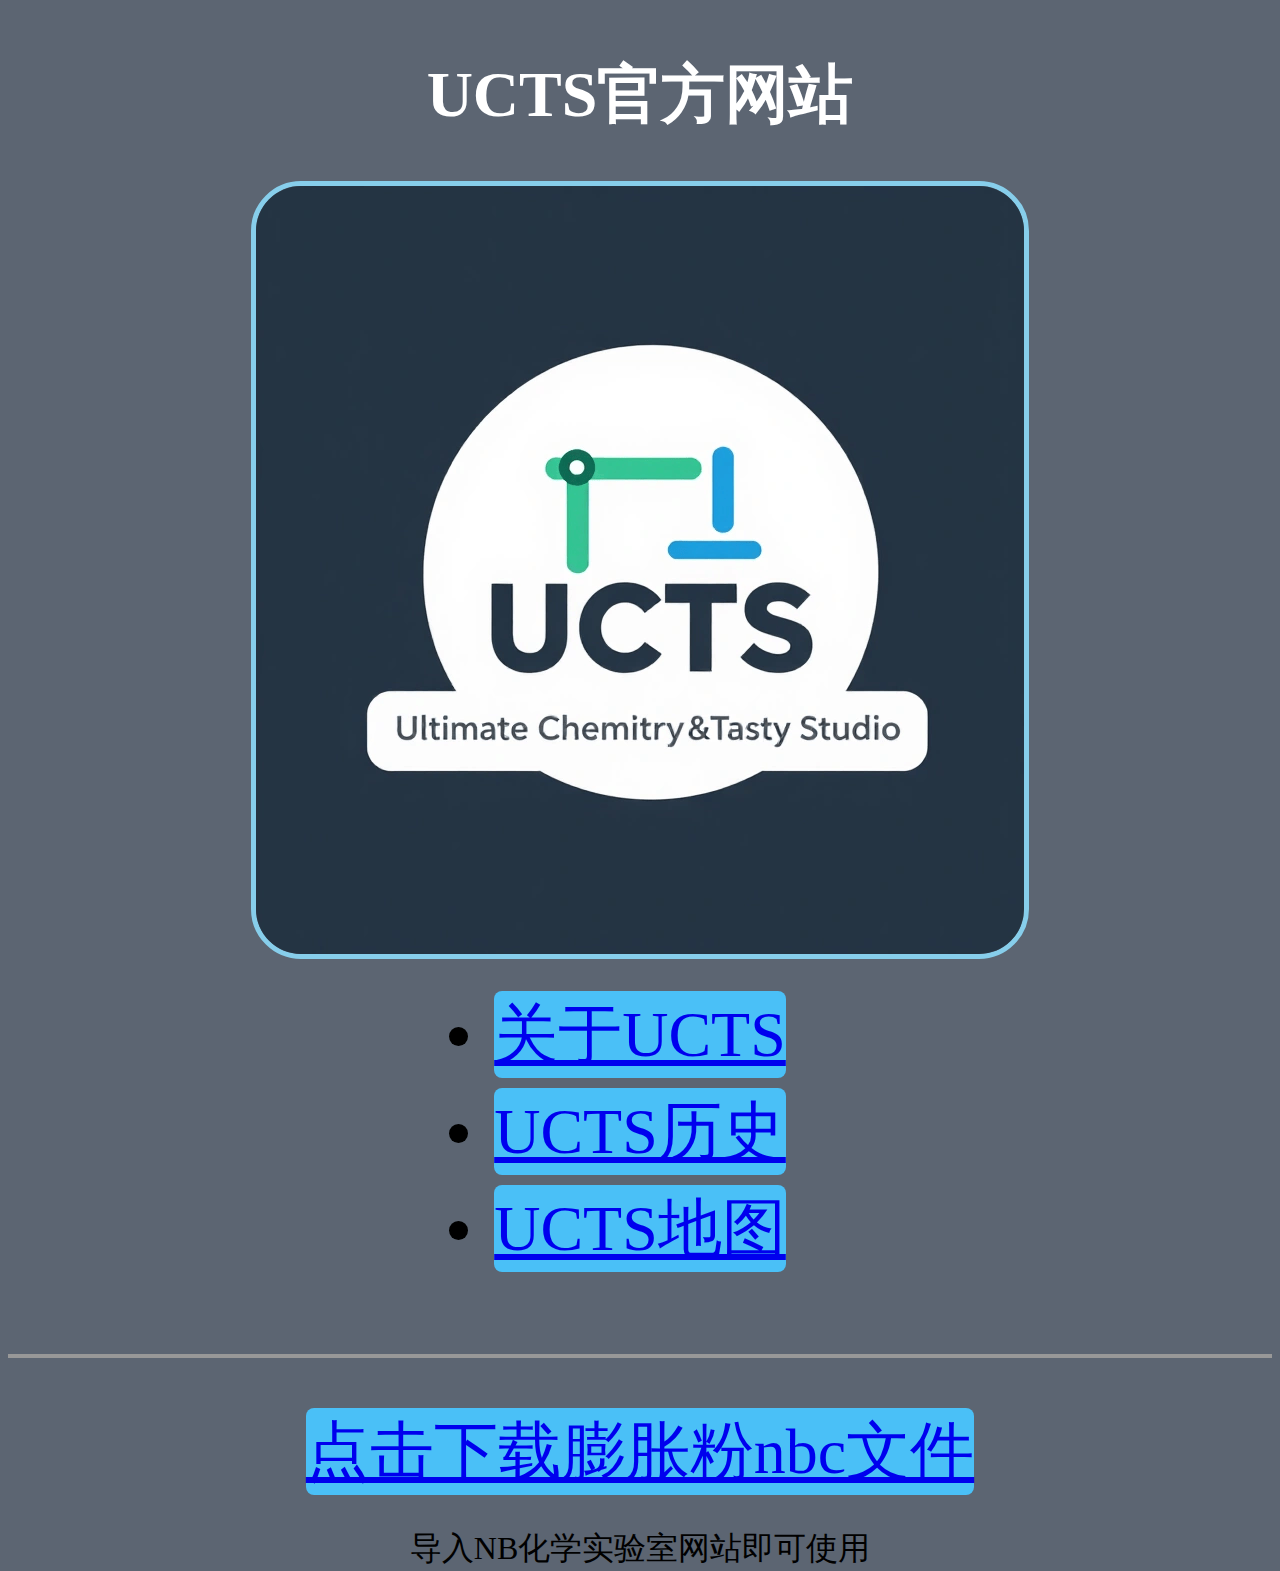
<file: index.html>
<!DOCTYPE html>
<html lang="en">
<head>
    <meta charset="UTF-8">
    <meta name="viewport" content="width=device-width, initial-scale=1.0">
    <title>UCTS 官方网站</title>
    <style>
        body{
            display: flex;
            flex-direction: column;
            font-family: 'SimHei';
            font-size: xx-large;
            align-items: center;
            height: 100vh;
            background-color: #5c6572;
        }
        nav ul li{
            font-size: 2em;
            border-radius: 8px;
            margin-bottom: 10px;
            background-color: #4ac0f7;
        }
        img {
            border-radius: 50px;
            border: 5px solid skyblue
        }
        nav ul{
            padding: 0;
        }
        hr {
            align-self: stretch; /* 让 <hr> 沿主轴拉伸 */
            border: 2px solid rgb(152, 152, 152); /* 设置边框样式 */
            flex-basis: 0px; /* 设置基础高度 */
            flex-grow: 0; /* 防止高度被拉伸 */
            margin-top: 50px;
            margin-left: 0;
            margin-right: 0;
            margin-bottom: 50px;
        }
        #download{
            font-size: 2em;
            border-radius: 8px;
            background-color: #4ac0f7;
        }
    </style>
</head>
<body>
    <h1 style="color:white">UCTS官方网站</h1>
    <img src="images/UCTSLogo.png" alt="">
    <nav>
        <ul>
            <li><a href="about.html">关于UCTS</a></li>
            <li><a href="history.html">UCTS历史</a></li>
            <li><a href="metromap.html">UCTS地图</a></li>
        </ul>
    </nav>
    <hr>
    <div id="download"><a href="public/" download="膨胀粉.nbc">点击下载膨胀粉nbc文件</a></div>
    <p>导入NB化学实验室网站即可使用</p>
    <script>
        const target = document.querySelectorAll('a');
        target.forEach(elem => {
            elem.target = '_blank';
            elem.rel = '';
        });
    </script>
</body>
</html>
</file>
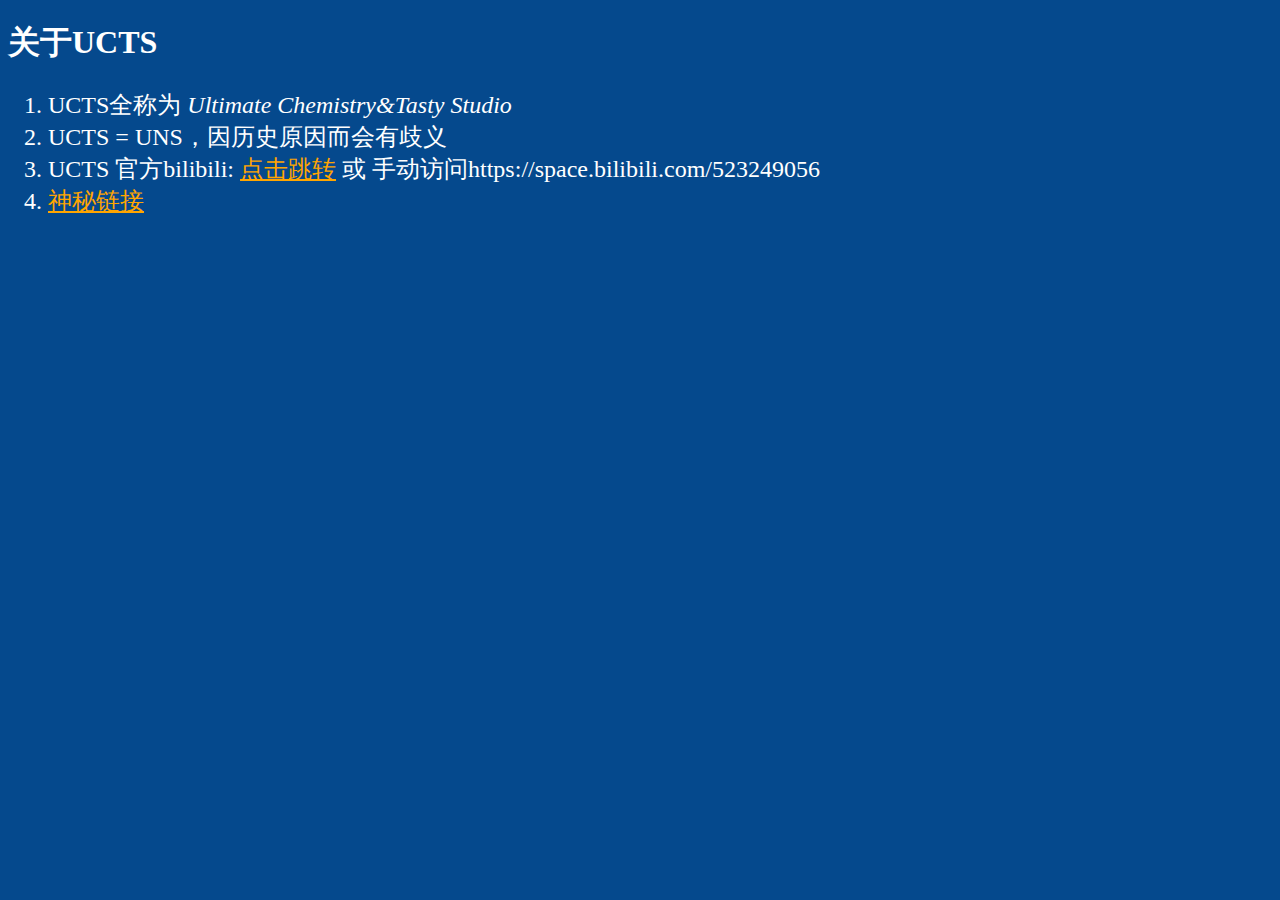
<file: about.html>
<!DOCTYPE html>
<html lang="en">
<head>
    <meta charset="UTF-8">
    <meta name="viewport" content="width=device-width, initial-scale=1.0">
    <title>关于UCTS</title>
    <style>
        body{
            width: 96vw;
            height: 96vh; 
            background-color: rgb(5, 73, 141);
            color: white;
        }
        a{ color:orange; }
        ol{ font-size:x-large; }
    </style>
</head>
<body>
    <h1>关于UCTS</h1>
    <ol>
        <li>UCTS全称为 <span style="font-family: serif;font-style: italic;">Ultimate Chemistry&Tasty Studio</span> </li>
        <li>UCTS = UNS，因历史原因而会有歧义</li>
        <li>UCTS 官方bilibili: <a href="https://space.bilibili.com/523249056">点击跳转</a> 或 手动访问https://space.bilibili.com/523249056</li>
        <li><a href="https://www.bilibili.com/video/BV1UT42167xb/" target="_blank">神秘链接</a></li>
    </ol>
</body>
</html>
</file>
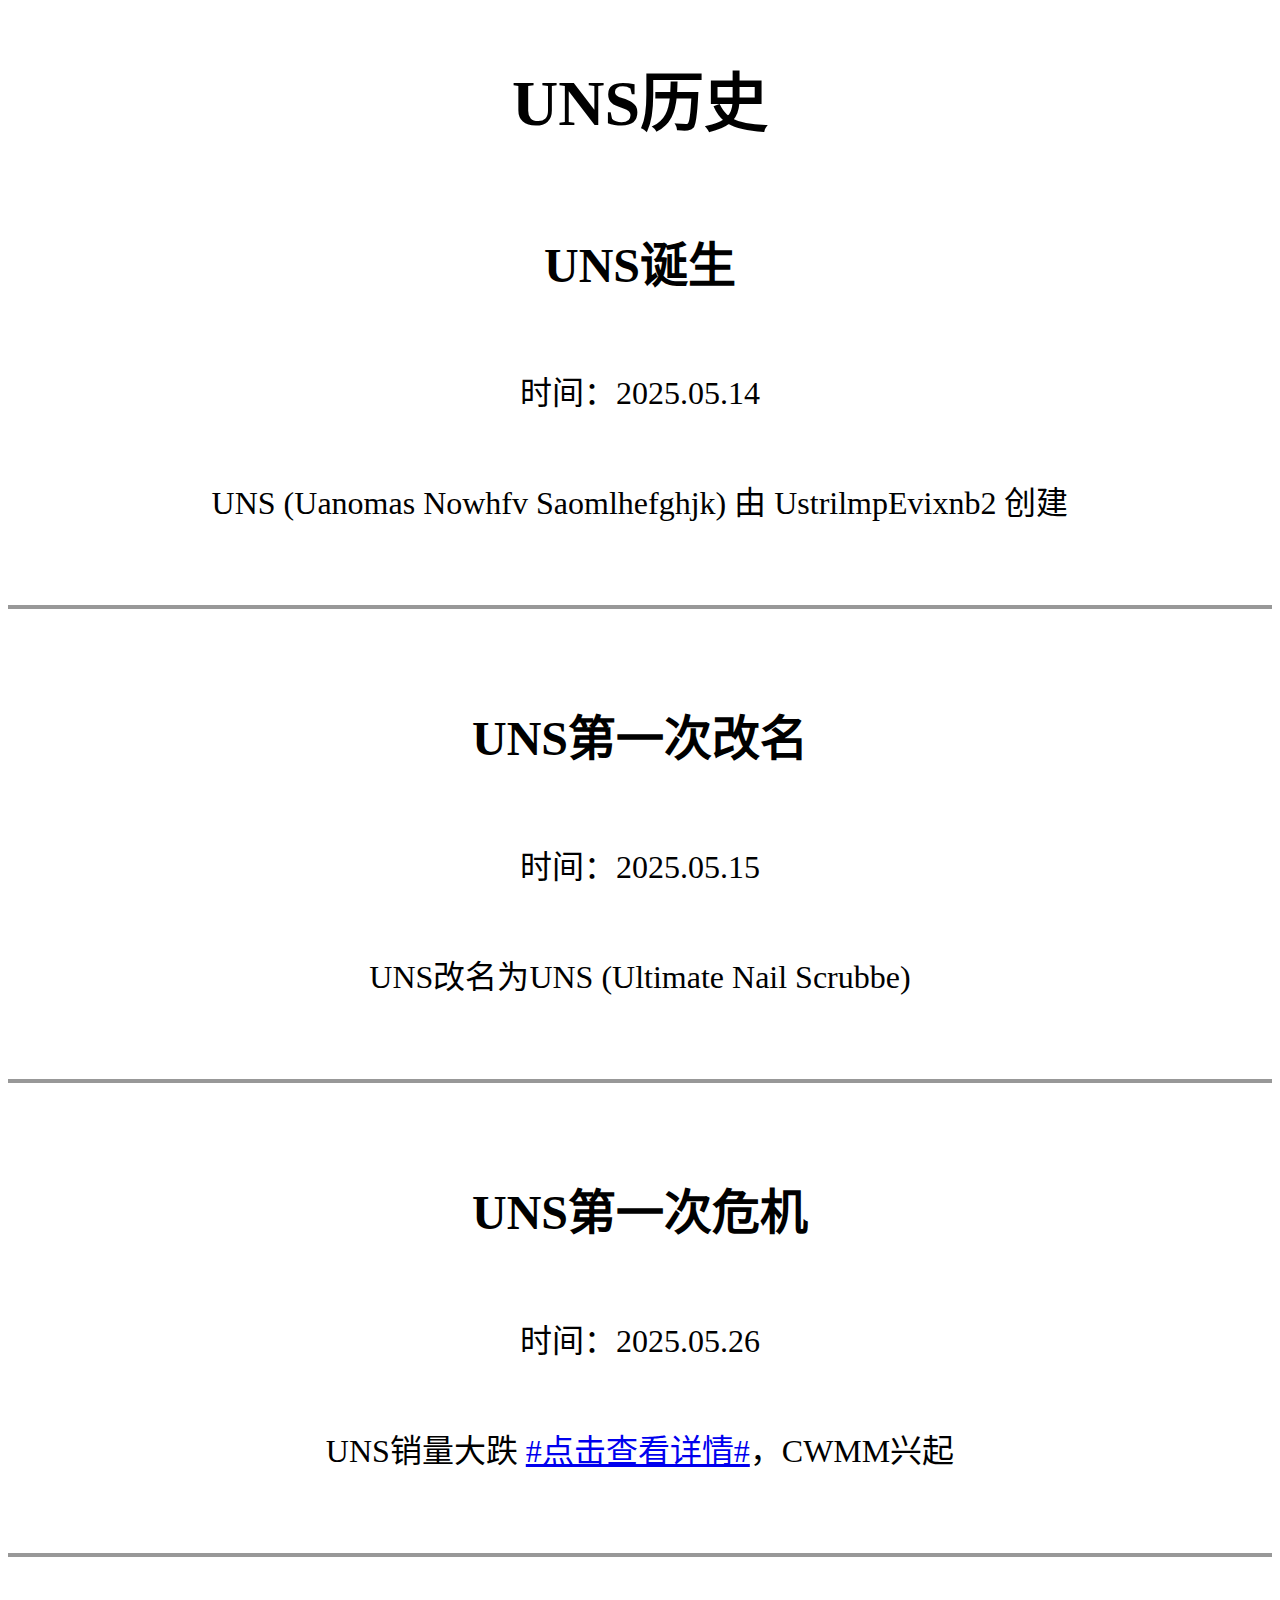
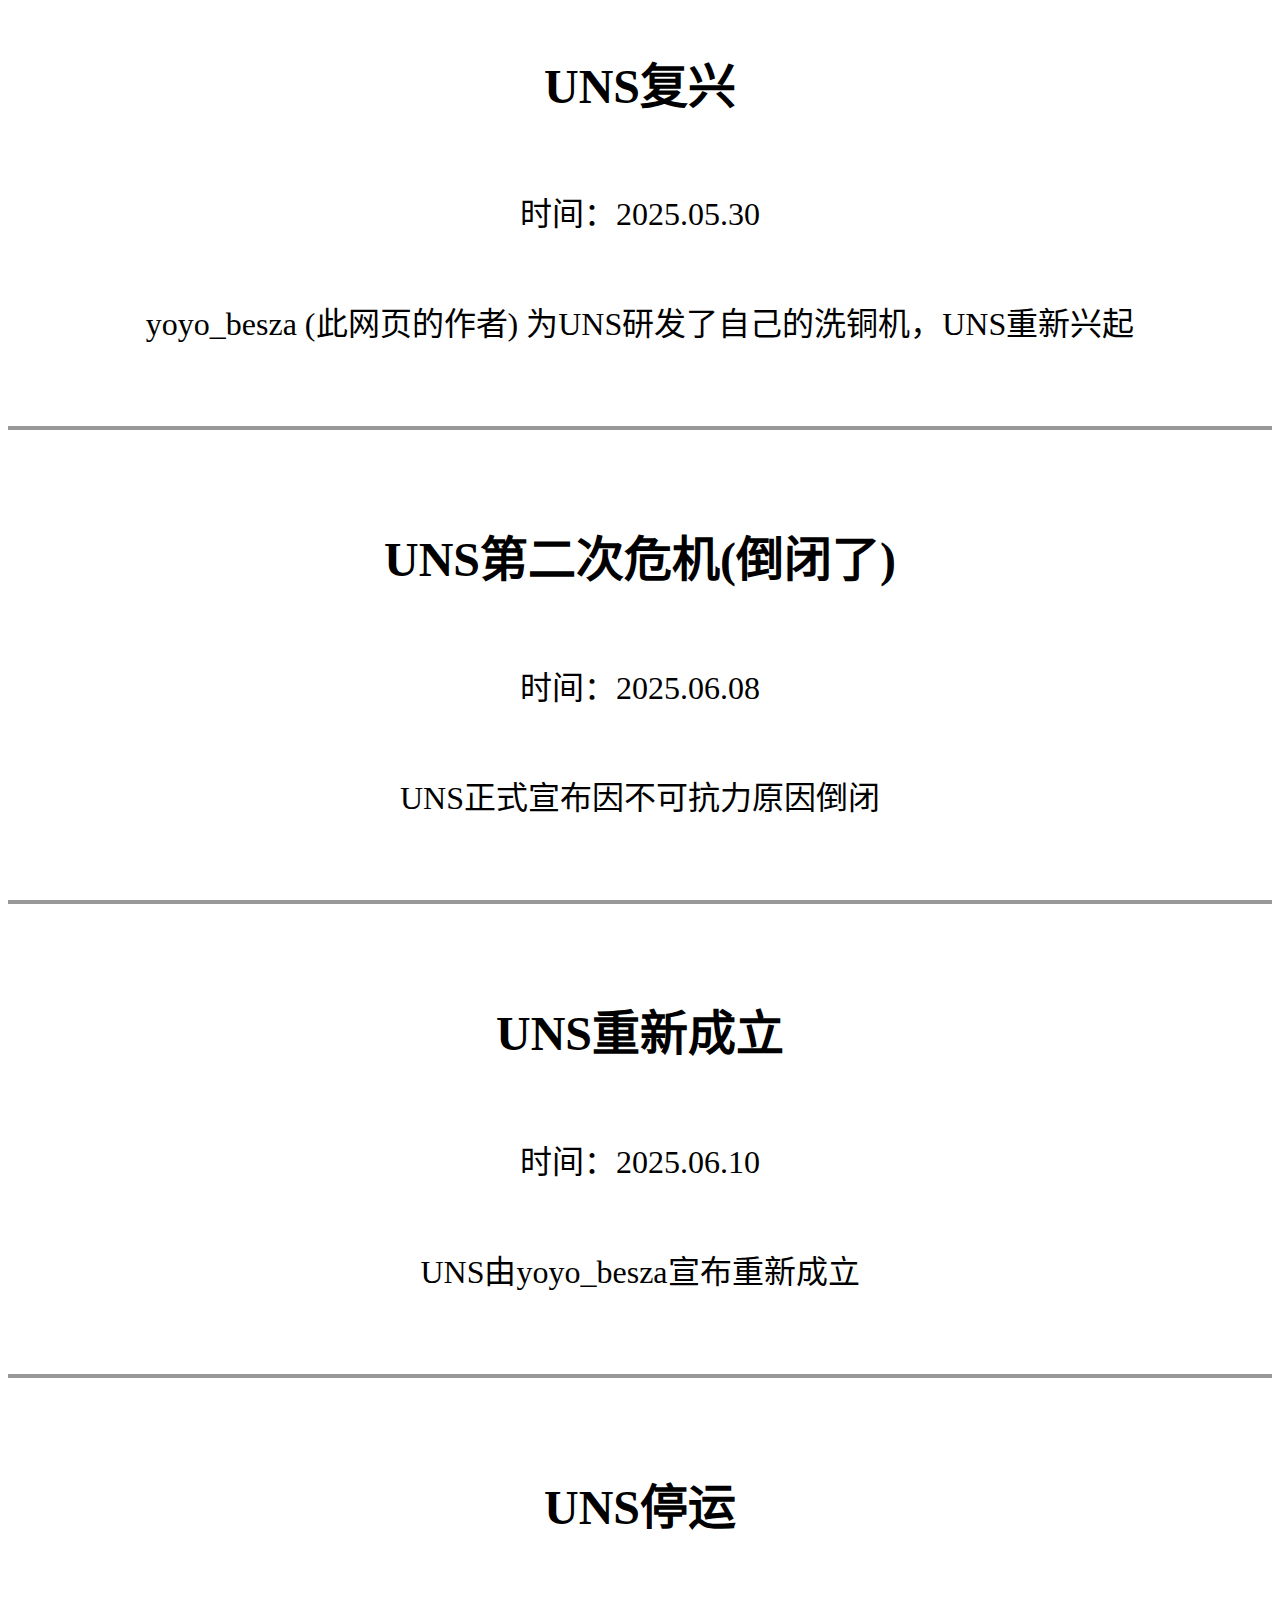
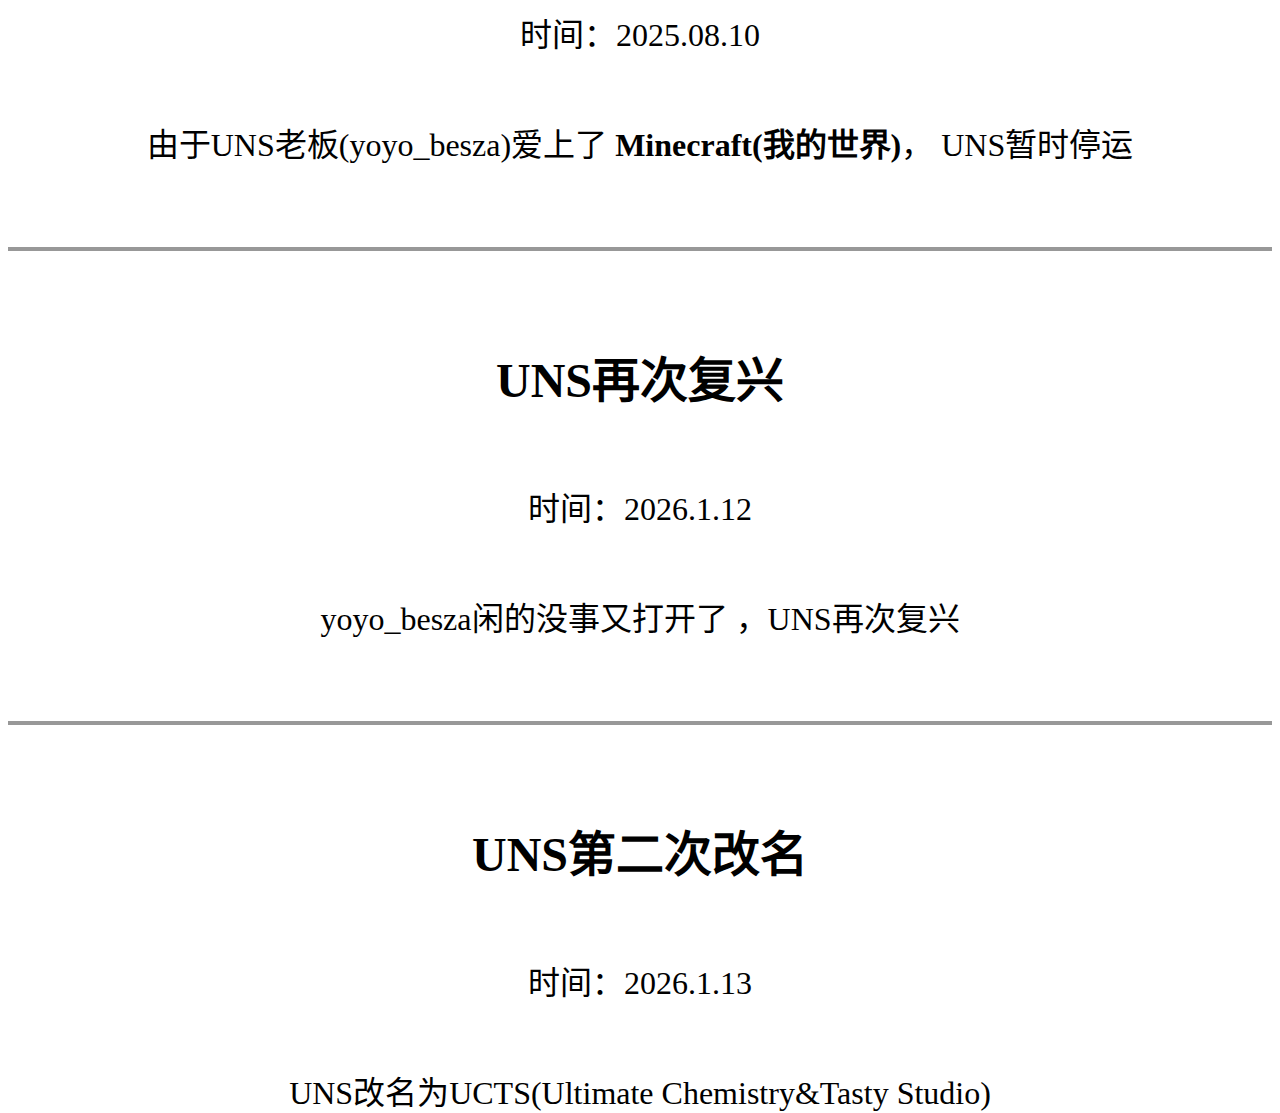
<file: history.html>
<!DOCTYPE html>
<html lang="zh-CN">
<head>
    <meta charset="UTF-8">
    <meta name="viewport" content="width=device-width, initial-scale=1.0">
    <title>UCTS 历史</title>
    <style>
        body{
            display: flex;
            flex-direction: column;
            font-family: 'SimHei';
            font-size: xx-large;
            align-items: center;
            height: 100vh;
        }
        hr {
            align-self: stretch; /* 让 <hr> 沿主轴拉伸 */
            border: 2px solid rgb(152, 152, 152); /* 设置边框样式 */
            flex-basis: 0px; /* 设置基础高度 */
            flex-grow: 0; /* 防止高度被拉伸 */
            margin-top: 50px;
            margin-left: 0;
            margin-right: 0;
            margin-bottom: 50px;
        }
    </style>
</head>
<body>
    <h1>UNS历史</h1>
    <h2>UNS诞生</h2>
    <p>时间：2025.05.14 </p>
    <p>UNS (Uanomas Nowhfv Saomlhefghjk) 由 UstrilmpEvixnb2 创建</p>
    <hr>
    <h2>UNS第一次改名</h2>
    <p>时间：2025.05.15</p>
    <p>UNS改名为UNS (Ultimate Nail Scrubbe)</p>
    <hr>
    <h2>UNS第一次危机</h2>
    <p>时间：2025.05.26</p>
    <p>UNS销量大跌 <a href="https://www.bilibili.com/video/BV16tjmz4EbR/">#点击查看详情#</a>，CWMM兴起</p>
    <hr>
    <h2>UNS复兴</h2>
    <p>时间：2025.05.30</p>
    <p>yoyo_besza (此网页的作者) 为UNS研发了自己的洗铜机，UNS重新兴起</p>
    <hr>
    <h2>UNS第二次危机(倒闭了)</h2>
    <p>时间：2025.06.08</p>
    <p>UNS正式宣布因不可抗力原因倒闭</p>
    <hr>
    <h2>UNS重新成立</h2>
    <p>时间：2025.06.10</p>
    <p>UNS由yoyo_besza宣布重新成立</p>
    <hr>
    <h2>UNS停运</h2>
    <p>时间：2025.08.10</p>
    <p>由于UNS老板(yoyo_besza)爱上了 <strong>Minecraft(我的世界)</strong>， UNS暂时停运</p>
    <hr>
    <h2>UNS再次复兴</h2>
    <p>时间：2026.1.12</p>
    <p>yoyo_besza闲的没事又打开了 <a href="https://hx.nobook.com/"></a> ，UNS再次复兴</p>
    <hr>
    <h2>UNS第二次改名</h2>
    <p>时间：2026.1.13</p>
    <p>UNS改名为UCTS(Ultimate Chemistry&Tasty Studio)</p>
    <script src="libs/blankize.js"></script>
</body>
</html>
</file>
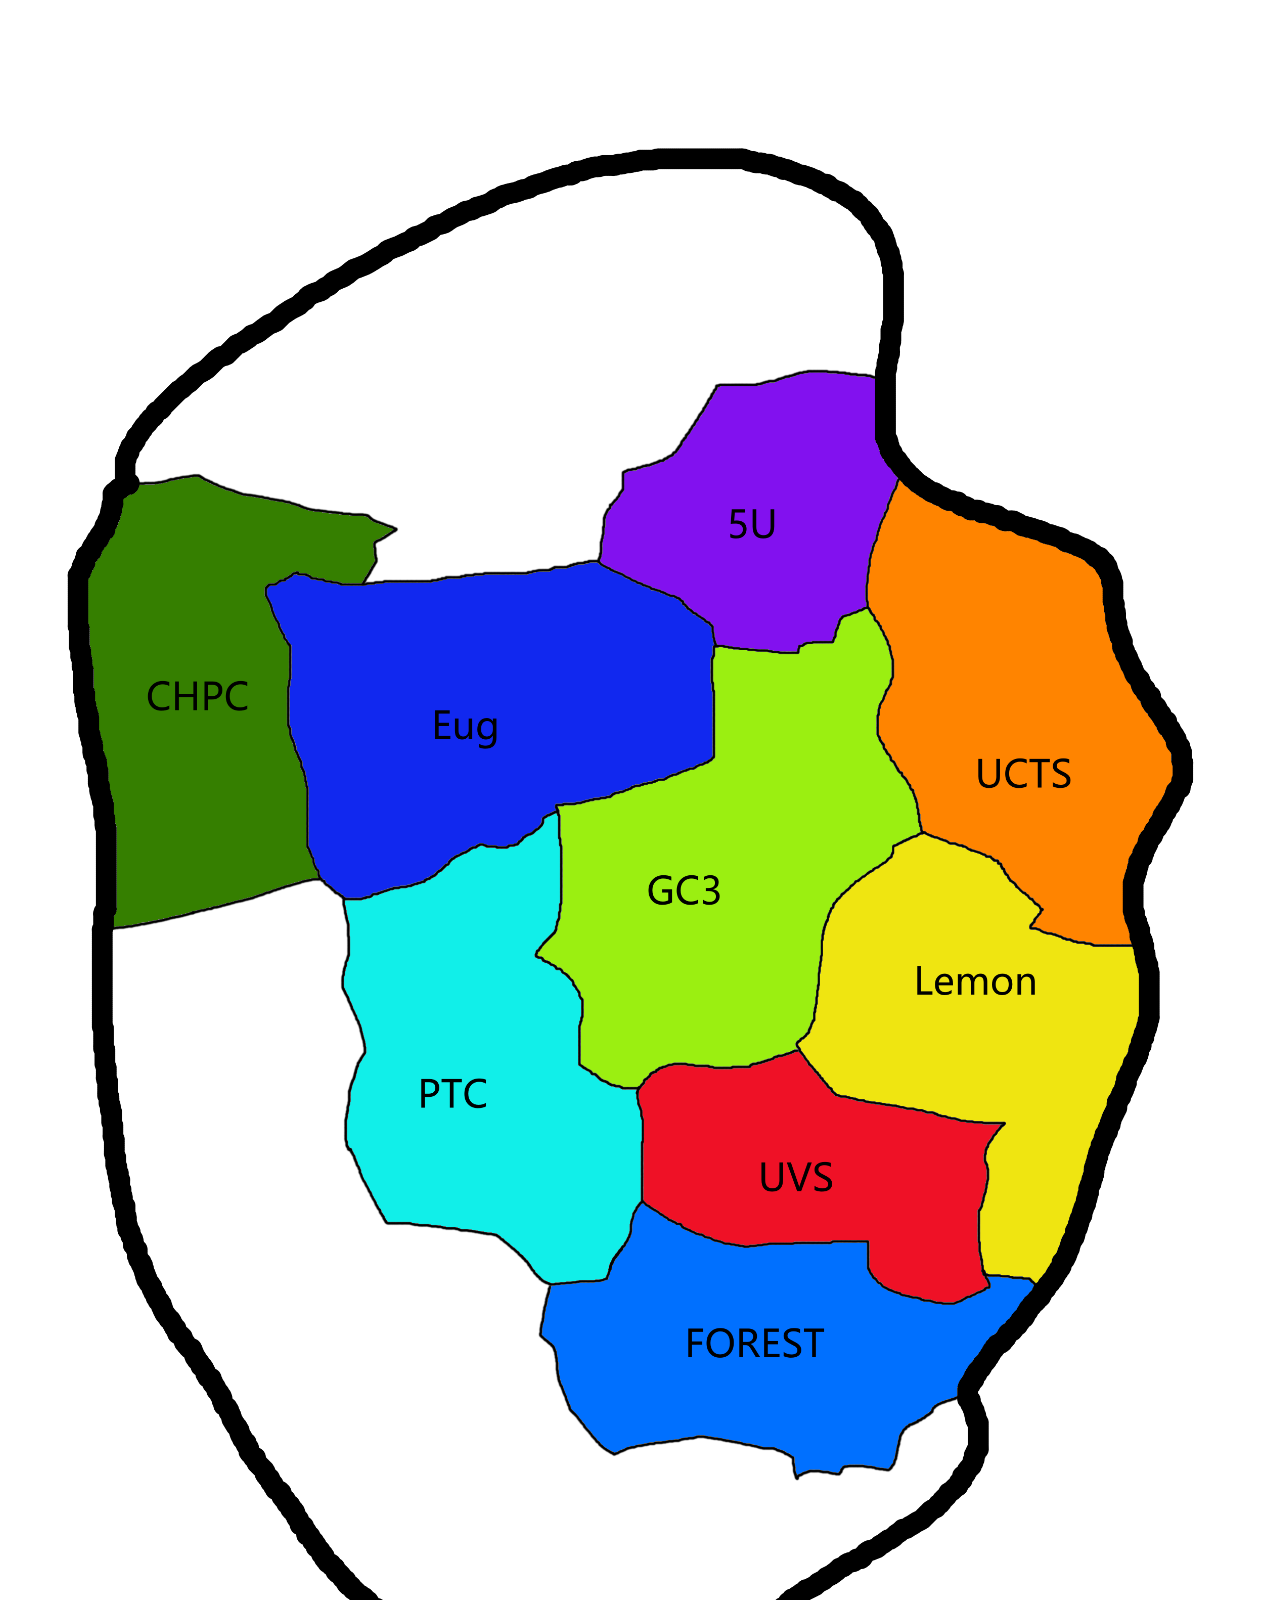
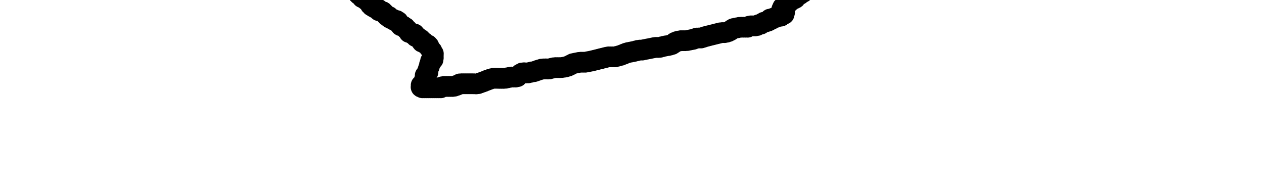
<file: nbmap.html>
<!DOCTYPE html>
<html lang="zh-CN">
<head>
    <meta charset="UTF-8">
    <meta name="viewport" content="width=device-width, initial-scale=1.0">
    <title>NB大陆地图</title>
    <link rel="icon" href="images/UCTSLogo.png">
    <style>
        @keyframes imgAni {
            0% { width: 10vw; height: auto; }
            100% { width: 97vw; height: auto; }
        }
        img{
            animation-timing-function: ease-in;
            animation-duration: 1.2s;
            animation-name: imgAni;
            width: 98vw;
            height: auto;
        }
    </style>
</head>
<body>
    <img src="images/NBMap.png" alt="抱歉，图片找不到了">
</body>
</html>
</file>
